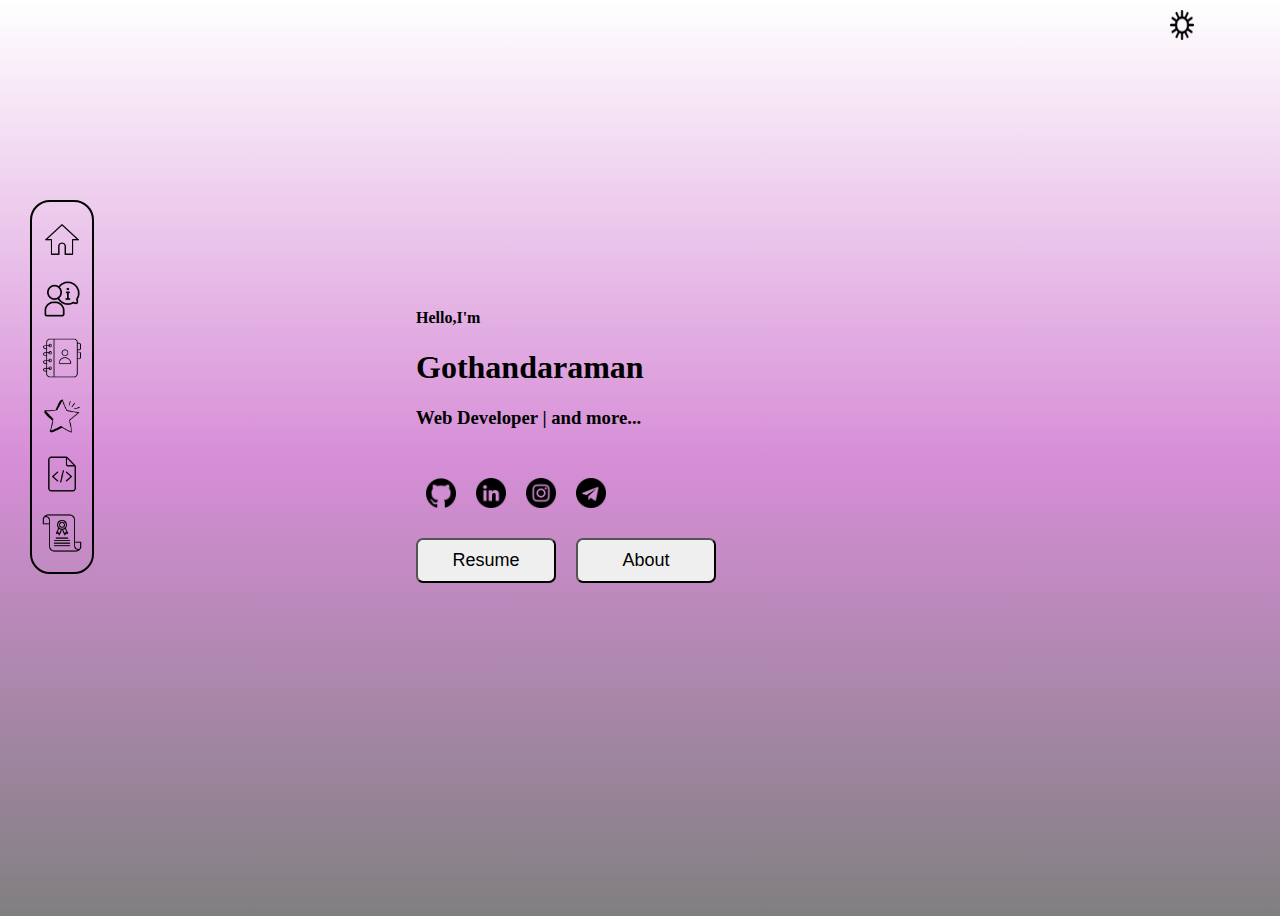
<file: Portfolio project/index.html>
<!DOCTYPE html>
<html lang="en">
  <head>
    <meta charset="UTF-8" />
    <meta name="viewport" content="width=device-width, initial-scale=1.0" />
    <title>Portfolio</title>
    <link rel="stylesheet" href="./style.css" />
  </head>
  <body id="body">
    <div id="dark">
      <img src="./icons/sun.png" alt="" id="day" />
      <img src="./icons/moon.png" alt="" id="night" />
    </div>
    <div id="all">
      <div id="nav">
        <a href="index.html" class="anker"
          ><img src="./icons/home.png" alt="Home" title="Home"
        /></a>
        <a href="about.html" class="anker"
          ><img src="./icons/about.png" alt="About" title="About" />
        </a>
        <a href="contact.html" class="anker"
          ><img src="./icons/contact.png" alt="Contact" title="Contact"
        /></a>
        <a href="skills.html" class="anker"
          ><img src="./icons/skill.png" alt="Skills" title="Skills"
        /></a>
        <a href="project.html" class="anker"
          ><img src="./icons/project.png" alt="Project" title="Project"
        /></a>
        <a href="certificate.html" class="anker"
          ><img
            src="./icons/certificates.png"
            alt="Certificates"
            title="certificate"
        /></a>
      </div>
      <div id="minctn">
        <div id="content">
          <h4 id="invt" class="txt">Hello,I'm</h4>
          <h1 id="name" class="txt">Gothandaraman</h1>
          <h3 id="role" class="txt">Web Developer | and more...</h3>
        </div>
        <div id="contact">
          <img src="./icons/github.png" alt="Github" />
          <img src="./icons/linkedin (1).png" alt="Linkdln" />
          <img src="./icons/instagram.png" alt="Instagram" />
          <img src="./icons/telegram.png" alt="Telegram" />
        </div>
        <div id="btn">
          <button type="submit">Resume</button>
          <button type="submit" id="abt">About</button>
        </div>
      </div>
    </div>
    <script src="./script.js"></script>
  </body>
</html>
</file>
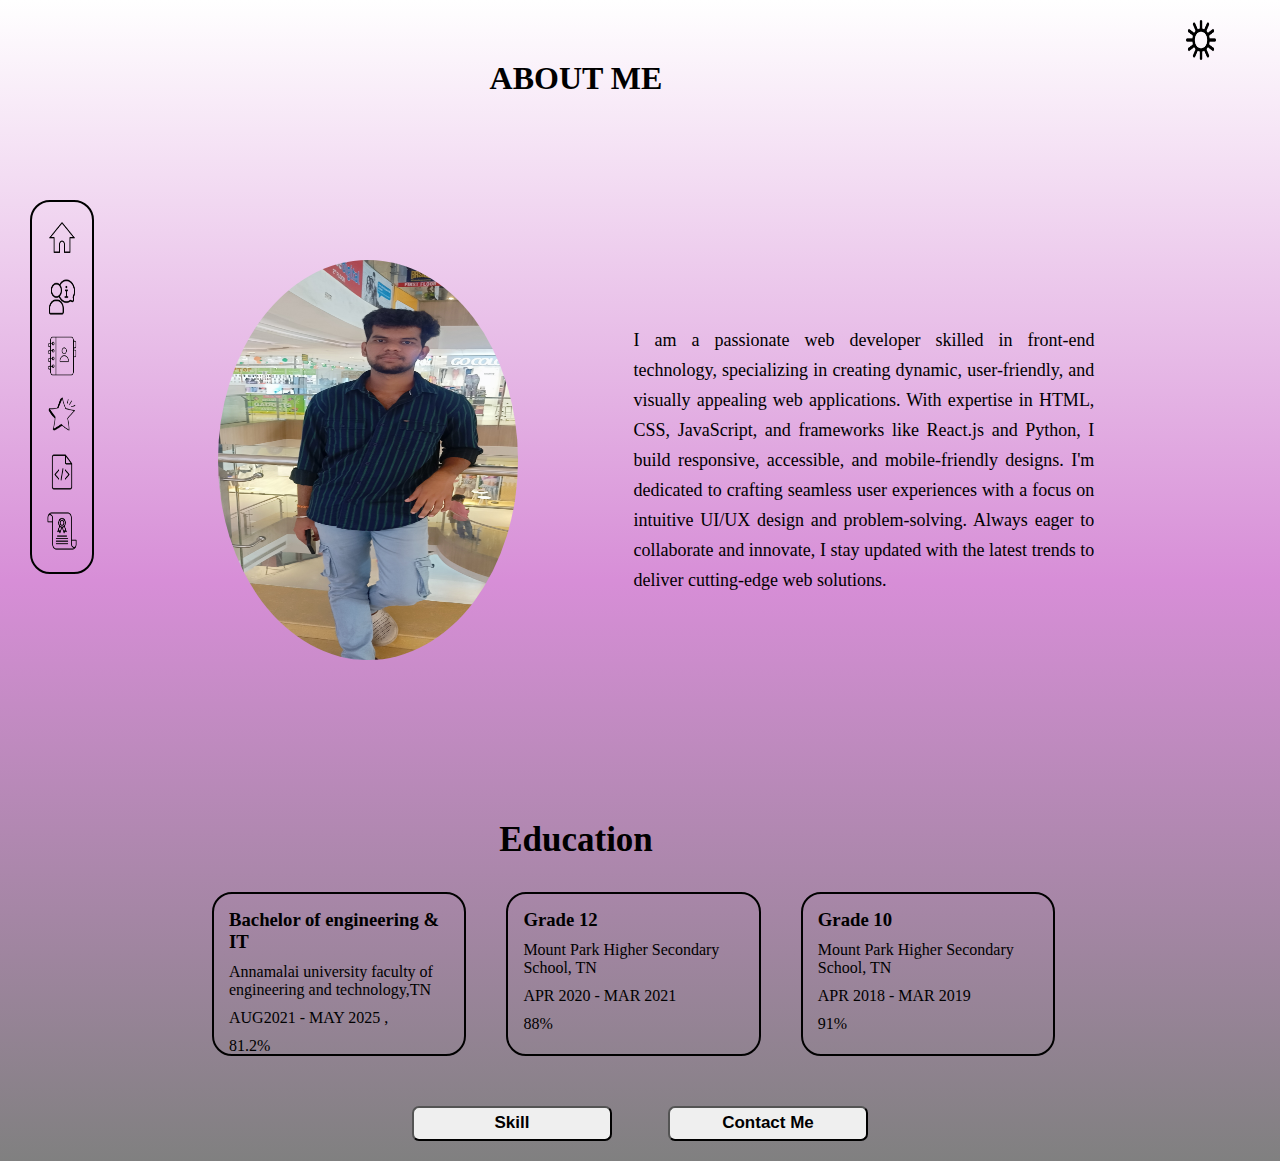
<file: Portfolio project/about.html>
<!DOCTYPE html>
<html lang="en">
  <head>
    <meta charset="UTF-8" />
    <meta name="viewport" content="width=device-width, initial-scale=1.0" />
    <title>About Me</title>
    <link rel="stylesheet" href="about.css" />
  </head>
  <body id="body">
    <div id="dark">
      <img src="./icons/sun.png" alt="" id="day" />
      <img src="./icons/moon.png" alt="" id="night" />
    </div>
    <div id="all">
      <div id="topic">
        <h1>ABOUT ME</h1>
      </div>
      <div id="first">
        <div id="nav">
          <a href="index.html" class="anker"
            ><img src="./icons/home.png" alt="Home"
          /></a>
          <a href="about.html" class="anker"
            ><img src="./icons/about.png" alt="About" />
          </a>
          <a href="contact.html" class="anker"
            ><img src="./icons/contact.png" alt="Contact"
          /></a>
          <a href="skills.html" class="anker"
            ><img src="./icons/skill.png" alt="Skills"
          /></a>
          <a href="project.html" class="anker"
            ><img src="./icons/project.png" alt="Project"
          /></a>
          <a href="certificate.html" class="anker"
            ><img src="./icons/certificates.png" alt="Project"
          /></a>
        </div>
        <div id="me">
          <img src="./icons/me.jpg" alt="" />
        </div>

        <div id="about">
          <p>
            I am a passionate web developer skilled in front-end technology,
            specializing in creating dynamic, user-friendly, and visually
            appealing web applications. With expertise in HTML, CSS, JavaScript,
            and frameworks like React.js and Python, I build responsive,
            accessible, and mobile-friendly designs. I'm dedicated to crafting
            seamless user experiences with a focus on intuitive UI/UX design and
            problem-solving. Always eager to collaborate and innovate, I stay
            updated with the latest trends to deliver cutting-edge web
            solutions.
          </p>
        </div>
      </div>
      <div id="second">
        <p id="edtopic">Education</p>
        <div id="education">
          <div id="clg">
            <h3 class="eddetails">Bachelor of engineering & IT</h3>
            <p class="eddetails">
              Annamalai university faculty of engineering and technology,TN
            </p>
            <p class="eddetails">AUG2021 - MAY 2025 ,</p>
            <p class="eddetails">81.2%</p>
          </div>
          <div id="twelth">
            <h3 class="eddetails">Grade 12</h3>
            <p class="eddetails">Mount Park Higher Secondary School, TN</p>
            <p class="eddetails">APR 2020 - MAR 2021</p>
            <p class="eddetails">88%</p>
          </div>
          <div id="tenth">
            <h3 class="eddetails">Grade 10</h3>
            <p class="eddetails">Mount Park Higher Secondary School, TN</p>
            <p class="eddetails">APR 2018 - MAR 2019</p>
            <p class="eddetails">91%</p>
          </div>
        </div>
        <div id="btncontainer">
          <div id="btn">
            <button type="submit" class="cdbtn">Skill</button>
            <button type="submit" class="cdbtn">Contact Me</button>
          </div>
        </div>
      </div>
    </div>

    <script src="script.js"></script>
  </body>
</html>
</file>
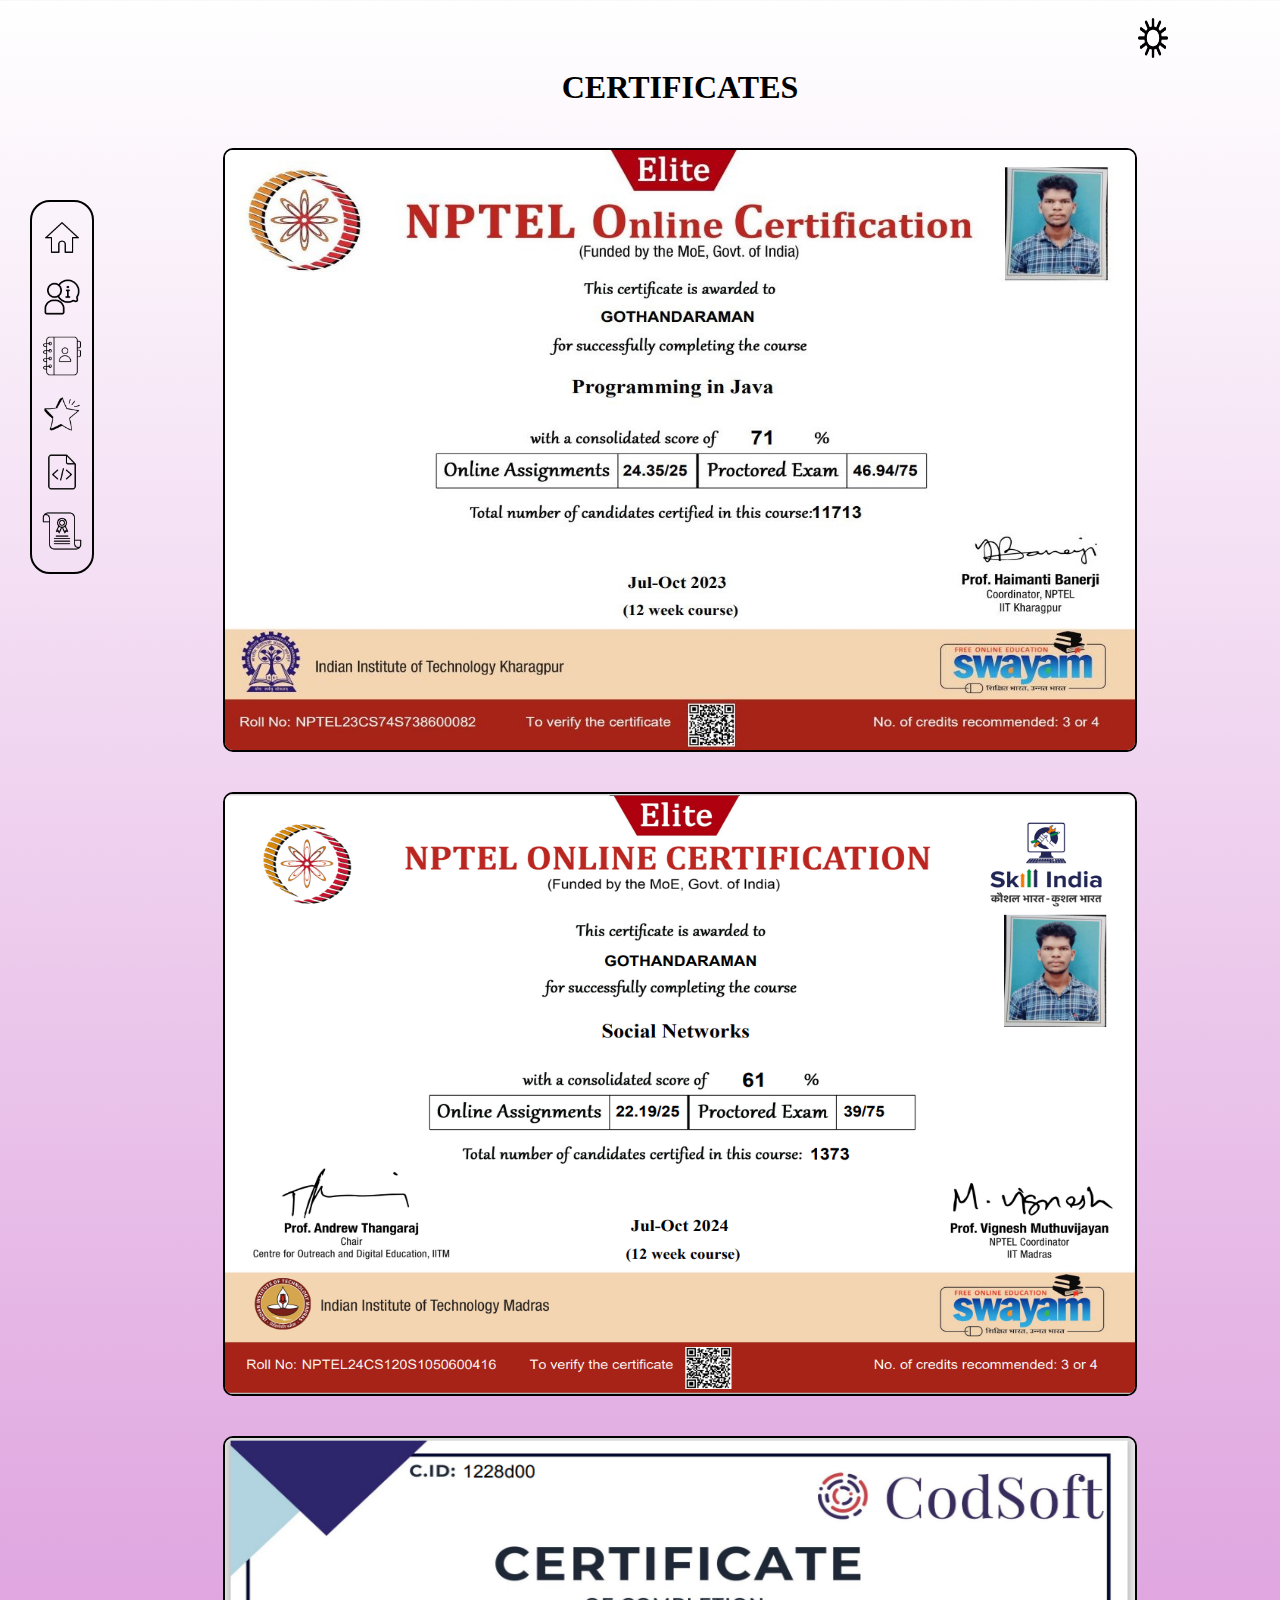
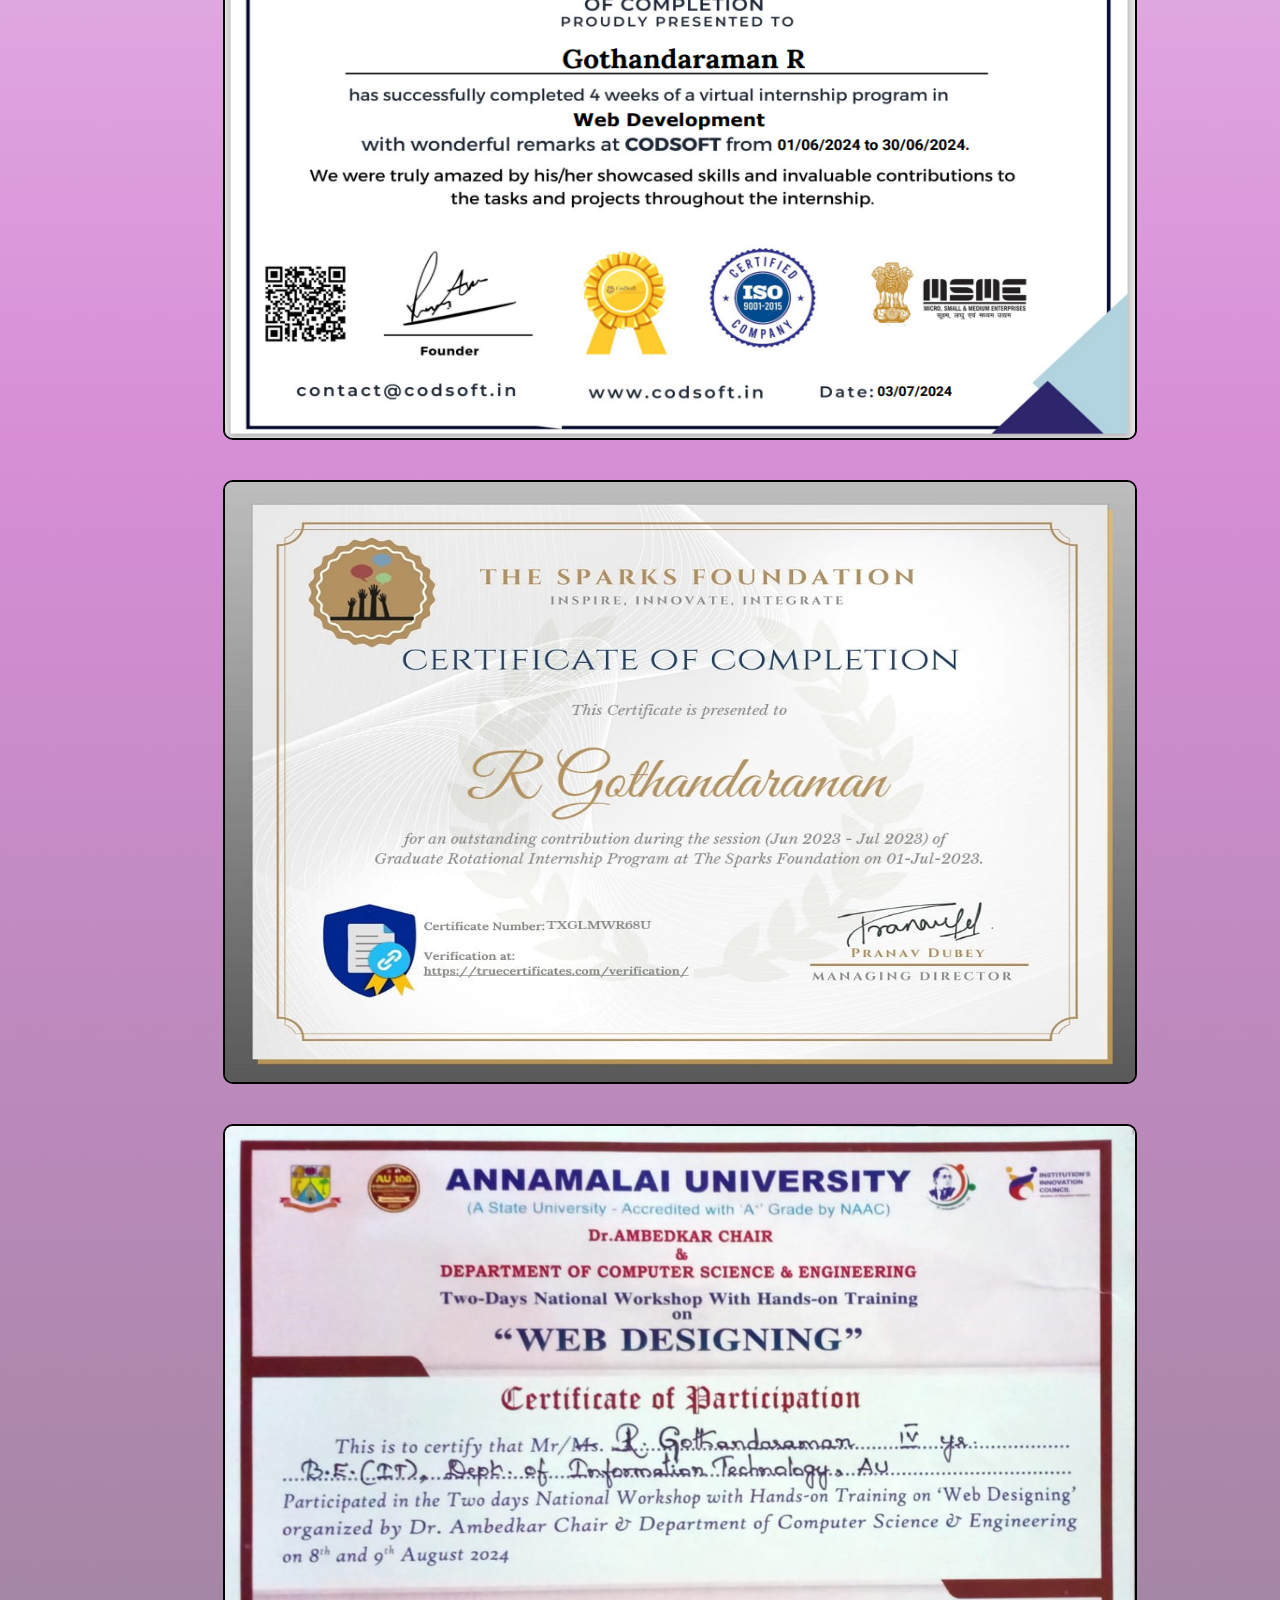
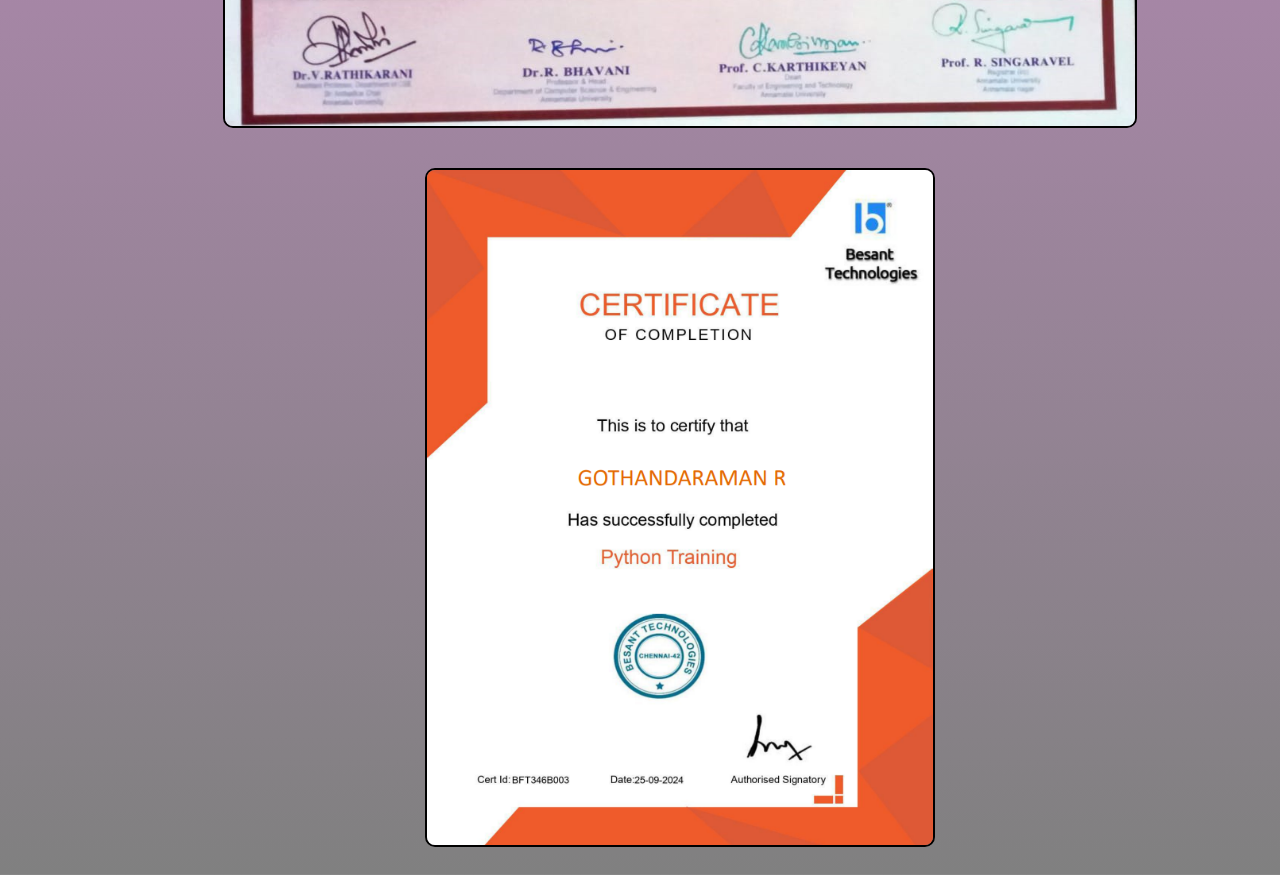
<file: Portfolio project/certificate.html>
<!DOCTYPE html>
<html lang="en">
  <head>
    <meta charset="UTF-8" />
    <meta name="viewport" content="width=device-width, initial-scale=1.0" />
    <title>certificate</title>
    <link rel="stylesheet" href="certificate.css" />
  </head>
  <body id="body">
    <div id="dark">
      <img src="./icons/sun.png" alt="" id="day" />
      <img src="./icons/moon.png" alt="" id="night" />
    </div>
    <div id="all">
      <div id="nav">
        <a href="index.html" class="anker"
          ><img src="./icons/home.png" alt="Home" title="Home"
        /></a>
        <a href="about.html" class="anker"
          ><img src="./icons/about.png" alt="About" title="About" />
        </a>
        <a href="contact.html" class="anker"
          ><img src="./icons/contact.png" alt="Contact" title="Contact"
        /></a>
        <a href="skills.html" class="anker"
          ><img src="./icons/skill.png" alt="Skills" title="Skills"
        /></a>
        <a href="project.html" class="anker"
          ><img src="./icons/project.png" alt="Project" title="Project"
        /></a>
        <a href="certificate.html" class="anker"
          ><img
            src="./icons/certificates.png"
            alt="Certificates"
            title="certificate"
        /></a>
      </div>
      <div id="main">
        <div id="head">
          <h1>CERTIFICATES</h1>
        </div>
        <div id="certificate">
          <img src="./certificate/java.jpg" alt="" class="size" />
          <img src="./certificate/social_networks.png" alt="" class="size" />
          <img src="./certificate/CODSOFT.png" alt="" class="size" />
          <img src="./certificate/spark_intern.jpg" alt="" class="size" />
          <img src="./certificate/cse.jpeg" alt="" class="size" />
          <img src="./certificate/PYTHON_CERTIFICATE.png" alt="" class="size" id="siz" />
        </div>
      </div>
    </div>

    <script src="script.js"></script>
  </body>
</html>
</file>
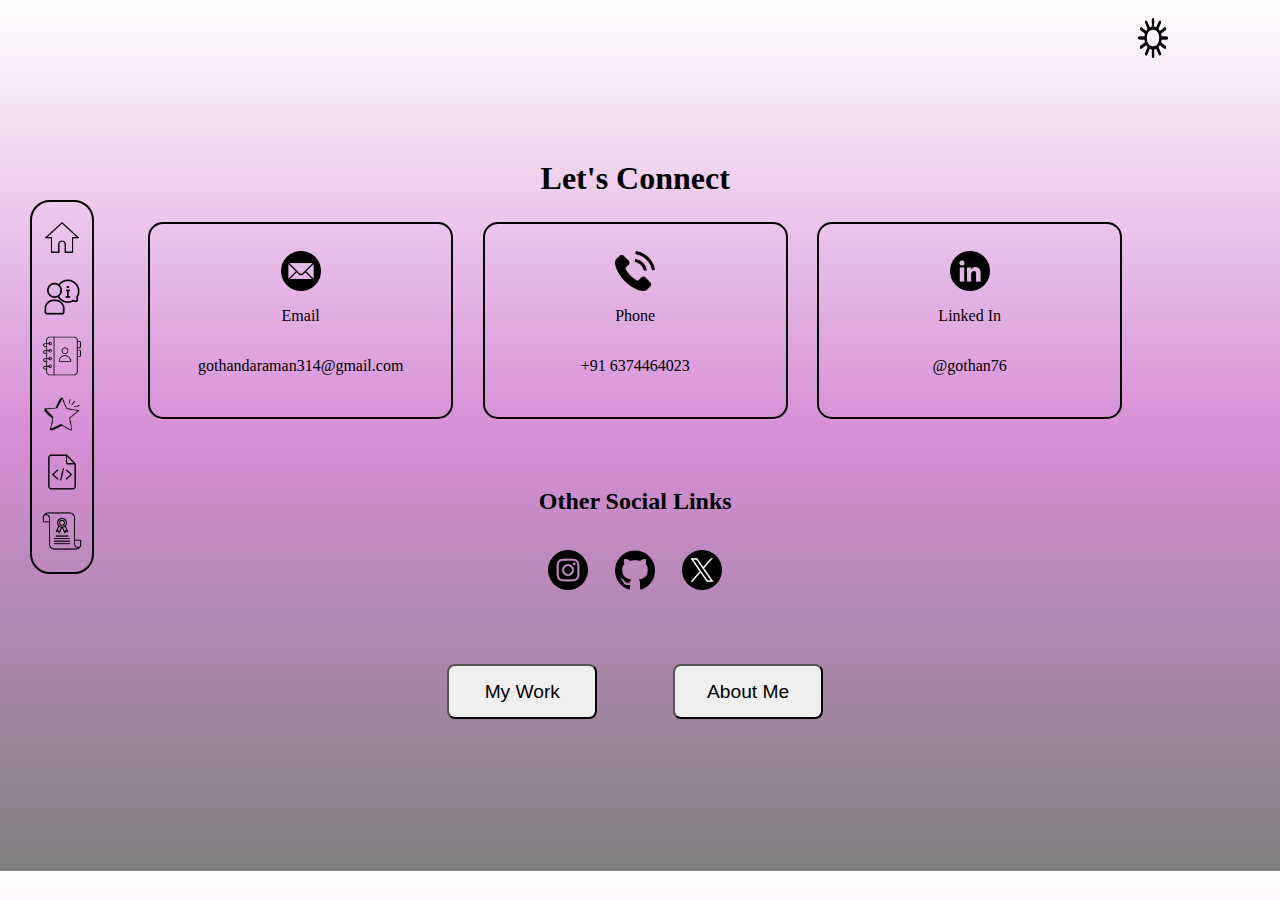
<file: Portfolio project/contact.html>
<!DOCTYPE html>
<html lang="en">
  <head>
    <meta charset="UTF-8" />
    <meta name="viewport" content="width=device-width, initial-scale=1.0" />
    <title>Contact</title>
    <link rel="stylesheet" href="contact.css" />
  </head>
  <body id="body">
    <div id="dark">
      <img src="./icons/sun.png" alt="" id="day" />
      <img src="./icons/moon.png" alt="" id="night" />
    </div>
    <div id="all">
      <div id="nav">
        <a href="index.html" class="anker"
          ><img src="./icons/home.png" alt="Home"
        /></a>
        <a href="about.html" class="anker"
          ><img src="./icons/about.png" alt="About" />
        </a>
        <a href="contact.html" class="anker"
          ><img src="./icons/contact.png" alt="Contact"
        /></a>
        <a href="skills.html" class="anker"
          ><img src="./icons/skill.png" alt="Skills"
        /></a>
        <a href="project.html" class="anker"
          ><img src="./icons/project.png" alt="Project"
        /></a>
        <a href="certificate.html" class="anker"
          ><img src="./icons/certificates.png" alt="Project"
        /></a>
      </div>
      <div id="main">
        <div id="head">
          <h1>Let's Connect</h1>
        </div>
        <div id="three">
          <div id="mail" onclick="mail()">
            <img src="./icons/email.png" alt="Email_icon" />
            <p>Email</p>
            <p>
              <a href="mailto:gothandaraman314@gmail.com"
                >gothandaraman314@gmail.com</a
              >
            </p>
          </div>
          <div id="phone">
            <img src="./icons/telephone.png" alt="Phone_icon" />
            <p>Phone</p>
            <p>+91 6374464023</p>
          </div>
          <div id="linkdin" onclick="link()">
            <img src="./icons/linkedin (1).png" alt="Linkdeln_icon" />
            <p>Linked In</p>
            <a href="https://www.linkedin.com/in/gothanda-raman-261513274"
              ><p>@gothan76</p></a
            >
          </div>
        </div>
        <div id="social">
          <h2>Other Social Links</h2>
          <div id="link">
            <img src="./icons/instagram.png" alt="" />
            <img src="./icons/github.png" alt="" />
            <img src="./icons/twitter.png" alt="" />
          </div>
        </div>
        <div id="button">
          <a href="project.html"><button>My Work</button></a>
          <a href="index.html"><button>About Me</button></a>
        </div>
      </div>
    </div>

    <script src="script.js"></script>
  </body>
</html>
</file>
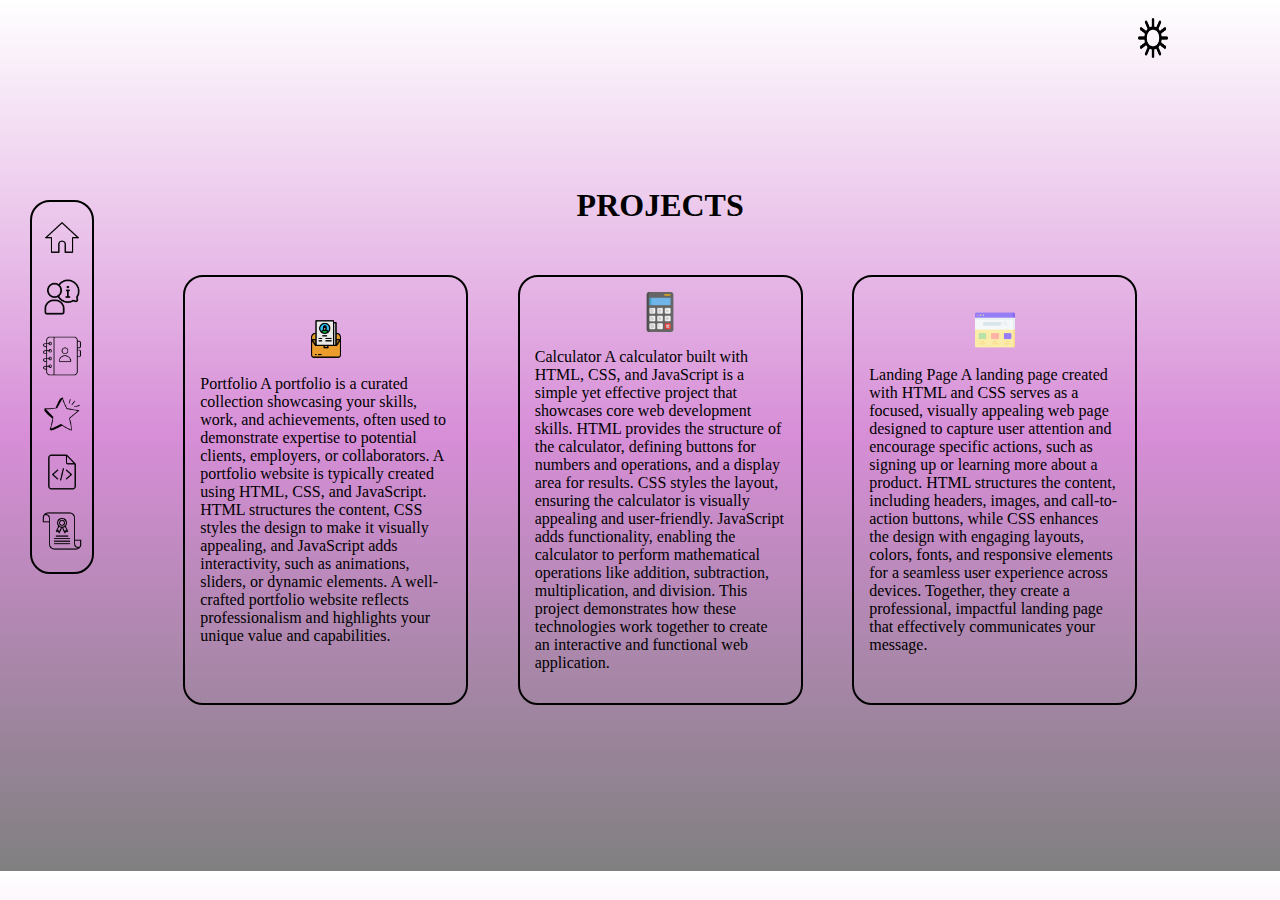
<file: Portfolio project/project.html>
<!DOCTYPE html>
<html lang="en">
  <head>
    <meta charset="UTF-8" />
    <meta name="viewport" content="width=device-width, initial-scale=1.0" />
    <title>Project</title>
    <link rel="stylesheet" href="project.css" />
  </head>
  <body id="body">
    <div id="dark">
      <img src="./icons/sun.png" alt="" id="day" />
      <img src="./icons/moon.png" alt="" id="night" />
    </div>
    <div id="all">
      <div id="nav">
        <a href="index.html" class="anker"
          ><img src="./icons/home.png" alt="Home"
        /></a>
        <a href="about.html" class="anker"
          ><img src="./icons/about.png" alt="About" />
        </a>
        <a href="contact.html" class="anker"
          ><img src="./icons/contact.png" alt="Contact"
        /></a>
        <a href="skills.html" class="anker"
          ><img src="./icons/skill.png" alt="Skills"
        /></a>
        <a href="project.html" class="anker"
          ><img src="./icons/project.png" alt="Project"
        /></a>
        <a href="certificate.html" class="anker"
          ><img src="./icons/certificates.png" alt="Project"
        /></a>
      </div>
      <div id="main">
        <div id="head">
          <h1>PROJECTS</h1>
        </div>
        <div id="project">
          <div id="portfolio">
            <img src="./icons/portfolio.png" alt="" />
            <p>
              Portfolio A portfolio is a curated collection showcasing your
              skills, work, and achievements, often used to demonstrate
              expertise to potential clients, employers, or collaborators. A
              portfolio website is typically created using HTML, CSS, and
              JavaScript. HTML structures the content, CSS styles the design to
              make it visually appealing, and JavaScript adds interactivity,
              such as animations, sliders, or dynamic elements. A well-crafted
              portfolio website reflects professionalism and highlights your
              unique value and capabilities.
            </p>
          </div>
          <div id="calculator">
            <img src="./icons/calculator.png" alt="" />
            <p>
              Calculator A calculator built with HTML, CSS, and JavaScript is a
              simple yet effective project that showcases core web development
              skills. HTML provides the structure of the calculator, defining
              buttons for numbers and operations, and a display area for
              results. CSS styles the layout, ensuring the calculator is
              visually appealing and user-friendly. JavaScript adds
              functionality, enabling the calculator to perform mathematical
              operations like addition, subtraction, multiplication, and
              division. This project demonstrates how these technologies work
              together to create an interactive and functional web application.
            </p>
          </div>
          <div id="landing">
            <img src="./icons/landing-page.png" alt="" />
            <p>
              Landing Page A landing page created with HTML and CSS serves as a
              focused, visually appealing web page designed to capture user
              attention and encourage specific actions, such as signing up or
              learning more about a product. HTML structures the content,
              including headers, images, and call-to-action buttons, while CSS
              enhances the design with engaging layouts, colors, fonts, and
              responsive elements for a seamless user experience across devices.
              Together, they create a professional, impactful landing page that
              effectively communicates your message.
            </p>
          </div>
        </div>
      </div>
    </div>

    <script src="script.js"></script>
  </body>
</html>
</file>
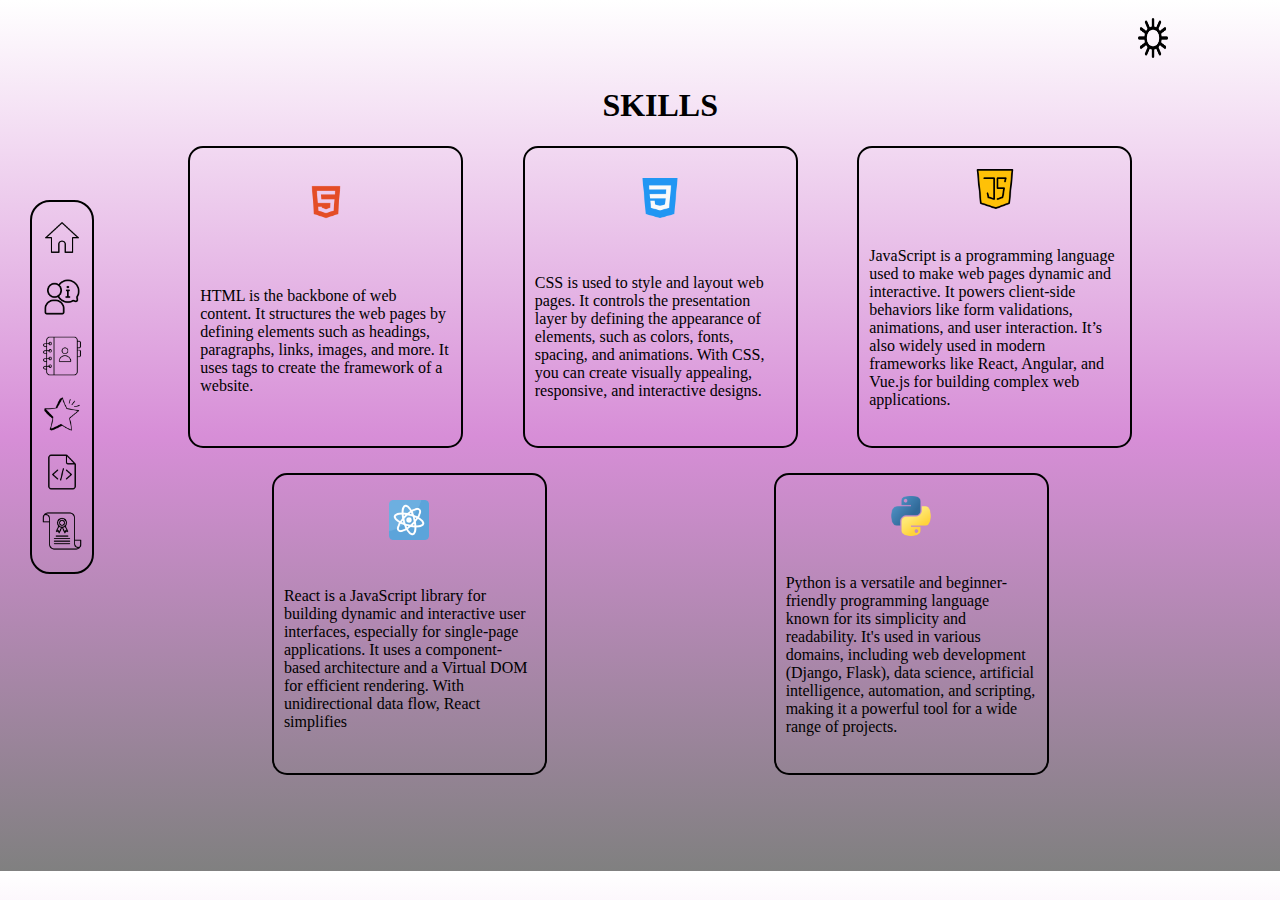
<file: Portfolio project/skills.html>
<!DOCTYPE html>
<html lang="en">
  <head>
    <meta charset="UTF-8" />
    <meta name="viewport" content="width=device-width, initial-scale=1.0" />
    <title>skills</title>
    <link rel="stylesheet" href="skills.css" />
  </head>
  <body id="body">
    <div id="dark">
      <img src="./icons/sun.png" alt="" id="day" />
      <img src="./icons/moon.png" alt="" id="night" />
    </div>
    <div id="all">
      <div id="nav">
        <a href="index.html" class="anker"
          ><img src="./icons/home.png" alt="Home"
        /></a>
        <a href="about.html" class="anker"
          ><img src="./icons/about.png" alt="About" />
        </a>
        <a href="contact.html" class="anker"
          ><img src="./icons/contact.png" alt="Contact"
        /></a>
        <a href="skills.html" class="anker"
          ><img src="./icons/skill.png" alt="Skills"
        /></a>
        <a href="project.html" class="anker"
          ><img src="./icons/project.png" alt="Project"
        /></a>
        <a href="certificate.html" class="anker"
          ><img src="./icons/certificates.png" alt="Project"
        /></a>
      </div>
      <div id="tech">
        <div id="head">
          <h1>SKILLS</h1>
        </div>
        <div id="skill">
          <div id="html">
            <img src="./icons/html-5.png" alt="" />
            <p>
              HTML is the backbone of web content. It structures the web pages
              by defining elements such as headings, paragraphs, links, images,
              and more. It uses tags to create the framework of a website.
            </p>
          </div>
          <div id="css">
            <img src="./icons/css-3.png" alt="" />
            <p>
              CSS is used to style and layout web pages. It controls the
              presentation layer by defining the appearance of elements, such as
              colors, fonts, spacing, and animations. With CSS, you can create
              visually appealing, responsive, and interactive designs.
            </p>
          </div>
          <div id="js">
            <img src="./icons/java-script.png" alt="" />
            <p>
              JavaScript is a programming language used to make web pages
              dynamic and interactive. It powers client-side behaviors like form
              validations, animations, and user interaction. It’s also widely
              used in modern frameworks like React, Angular, and Vue.js for
              building complex web applications.
            </p>
          </div>
          <div id="react">
            <img src="./icons/physics.png" alt="" />
            <p>
              React is a JavaScript library for building dynamic and interactive
              user interfaces, especially for single-page applications. It uses
              a component-based architecture and a Virtual DOM for efficient
              rendering. With unidirectional data flow, React simplifies
            </p>
          </div>
          <div id="python">
            <img src="./icons/python.png" alt="" />
            <p>
              Python is a versatile and beginner-friendly programming language
              known for its simplicity and readability. It's used in various
              domains, including web development (Django, Flask), data science,
              artificial intelligence, automation, and scripting, making it a
              powerful tool for a wide range of projects.
            </p>
          </div>
        </div>
      </div>
    </div>

    <script src="script.js"></script>
  </body>
</html>
</file>
<file: Portfolio project/style.css>
body {
  /* background: repeating-linear-gradient(45deg, white, rgb(215, 142, 215), gray); */
  height: 100vh;
}
#all {
  display: flex;
  width: 95vw;
  height: 95vh;
  flex-direction: row;
  justify-content: center;
  align-items: center;
}

img,
.anker {
  width: 40px;
  height: 40px;
}

#nav {
  width: 40px;
  height: 350px;
  position: absolute;
  top: 200px;
  left: 10px;
  margin-left: 20px;
  display: flex;
  flex-direction: column;
  align-items: center;
  justify-content: space-around;
  border: 2px solid;
  padding: 10px;
  border-radius: 20px;
}

#nav > img {
  width: 50%;
  height: auto;
}

#dark {
  position: absolute;
  width: 80px;
  height: 100px;
  top: 10px;
  right: 30px;
}

#dark > img {
  width: 30%;
  height: 30%;
}

#night {
  display: none;
}

#minctn {
  width: 400px;
  height: auto;
  display: flex;
  flex-direction: column;
}

#contact,
#btn {
  width: 80%;
  display: flex;
  margin-top: 30px;
}

#contact {
  flex-direction: row;
  justify-content: left;
  align-items: center;
  margin-top: 30px;
}

#contact > img {
  width: 30px;
  height: 30px;
  margin: 0px 10px 0px 10px;
}

#btn > button {
  width: 150px;
  height: 45px;
  border-radius: 7px;
  font-size: 18px;
  margin: 0px 20px 0px 0px;
}
/* media query */
@media all and (max-width: 700px) {
  #nav > img {
    width: 30px;
    padding: 10px;
  }
  #nav {
    position: absolute;
    display: flex;
    flex-direction: row;
    top: 500px;
    left: 80px;
    justify-content: space-around;
    border: 2px solid;
    height: 50px;
    width: 300px;
  }
}
@media all and (max-width: 600px) {
  #nav {
    position: absolute;
    display: flex;
    flex-direction: row;
    left: 15px;
  }
  #nav > img {
    width: 20px;
    padding: 10px;
  }
}
@media all and (max-width: 460px) {
  #nav {
    position: absolute;
    display: flex;
    flex-direction: row;
    left: -60px;
    justify-content: space-around;
    /* width: 250px; */
  }
  #all {
    width: 250px;
    position: absolute;
    left: 150px;
  }
  #nav > img {
    width: 20px;
    padding: 10px;
  }
}
@media all and (max-width: 396px) {
  #nav {
    position: absolute;
    display: flex;
    flex-direction: row;
    left: -100px;
    width: 250px;
    justify-content: space-around;
  }
  #dark > img {
    display: flex;
    justify-content: flex-end;
    border: 2px solid;
  }
  #all {
    width: 200px;
    position: absolute;
    left: 100px;
  }
  #nav > img {
    width: 20px;
    padding: 10px;
  }
  /* body {
    background: linear-gradient(
      0.1turn,
      rgba(169, 106, 169, 0.8),
      rgba(169, 106, 169, 0.8),
      rgb(206, 189, 214),
      rgba(152, 74, 161, 0.73)
    );
  } */
}
</file>
<file: Portfolio project/about.css>
* {
  padding: 0px;
  margin: 0px;
}
body {
  /* background: linear-gradient(45deg, #ffdee9 0%, #b5fffc 100%); */
  background-color: #ffdee9;
  background-image: linear-gradient(0deg, #ffdee9 0%, #b5fffc 100%);

  /* background-repeat: no-repeat; */
  /* width: 100px;
  height: 100px; */
  /* background-size: cover;
  border: 2px solid black; */
}
#dark {
  position: relative;
  width: 95%;
  display: flex;
  justify-content: flex-end;
}
#dark img {
  width: 30px;
  height: 40px;
  margin-top: 20px;
  margin-left: 20px;
}
#nav {
  width: 40px;
  height: 350px;
  position: fixed;
  top: 200px;
  left: 10px;
  margin-left: 20px;
  display: flex;
  flex-direction: column;
  align-items: center;
  justify-content: space-around;
  border: 2px solid;
  padding: 10px;
  border-radius: 20px;
}
#nav img {
  width: 30px;
  height: 40px;
}
#night {
  display: none;
}
#all {
  height: auto;
  width: 100vw;
}
#topic {
  display: flex;
  width: 90%;
  height: 40px;
  justify-content: center;
}
#me {
  width: 30%;
  margin-left: 10%;
  display: flex;
  justify-content: flex-end;
}
#me > img {
  width: 300px;
  height: 400px;
  border-radius: 50%;
}
#first {
  display: flex;
  flex-direction: row;
  width: 90vw;
  height: 80vh;
  justify-content: space-around;
  align-items: center;
  flex-wrap: wrap;
}
#about {
  width: 40%;
  text-align: justify;
  font-size: 18px;
  line-height: 30px;
}
#second {
  display: flex;
  flex-direction: column;
  width: 90vw;
  height: auto;
}
#edtopic {
  width: 100%;
  display: flex;
  justify-content: center;
  align-items: center;
  font-size: 35px;
  font-weight: 600;
}
#education {
  display: flex;
  height: auto;
  display: flex;
  width: 80%;
  flex-direction: row;
  align-items: center;
  justify-content: center;
  margin-left: 15%;
  margin-top: 1%;
}
.eddetails {
  padding: 5px;
}
#clg,
#twelth,
#tenth {
  width: 25%;
  height: 140px;
  margin: 20px;
  border: 2px solid;
  border-radius: 20px;
  padding: 10px;
}

#btncontainer {
  width: 100vw;
  display: flex;
  flex-direction: row;
  justify-content: center;
  align-items: center;
}

#btn {
  width: 40%;
  display: flex;
  flex-direction: row;
  flex-wrap: wrap;
  justify-content: space-around;
  align-items: center;
  margin: 20px;
  margin-top: 30px;
}
#btn > button {
  width: 200px;
  height: 35px;
  border-radius: 7px;
  font-size: 17px;
  font-weight: 600;
}

.cdbtn:hover {
  transition: 400ms;
  background-color: teal;
  color: white;
  cursor: pointer;
}
</file>
<file: Portfolio project/certificate.css>
/* nigth-dark mode */
#dark {
  position: absolute;
  width: 100%;
  height: 1%;
  /* border: 2px solid; */
  display: flex;
  justify-content: flex-end;
}
#dark img {
  width: 30px;
  height: 40px;
  margin: 10px 120px 10px 0px;
}

#night {
  display: none;
}
/* content */
#all {
  /* border: 2px solid; */
  display: flex;
  width: 100%;
  height: 100%;
  flex-direction: row;
  justify-content: center;
  align-items: center;
}
img {
  width: 40px;
  height: 40px;
}
/* nav-bar */
#nav {
  width: 40px;
  height: 350px;
  position: fixed;
  top: 200px;
  left: 10px;
  margin-left: 20px;
  display: flex;
  flex-direction: column;
  align-items: center;
  justify-content: space-around;
  border: 2px solid;
  padding: 10px;
  border-radius: 20px;
}
#main {
  /* border: 10px solid red; */
  width: 80%;
  height: 10%;
  margin: 40px 0px 0px 80px;
  display: flex;
  align-items: center;
  justify-content: center;
  flex-direction: column;
}
#certificate {
  /* border: 2px solid; */
  display: flex;
  width: 100%;
  align-items: center;
  justify-content: center;
  flex-direction: column;

  /* flex-wrap: wrap; */
}

.size {
  /* display: flex; */
  border: 2px solid;
  border-radius: 10px;
  width: 90%;
  height: 600px;
  margin-top: 20px;
  margin-bottom: 20px;
  /* flex-wrap: wrap; */
}
#siz {
  width: 50%;
  height: 60%;
}
</file>
<file: Portfolio project/contact.css>
#dark {
  position: absolute;
  width: 100%;
  height: 1%;
  /* border: 2px solid; */
  display: flex;
  justify-content: flex-end;
}
#dark img {
  width: 30px;
  height: 40px;
  margin: 10px 120px 10px 0px;
}

#night {
  display: none;
}
img {
  width: 40px;
  height: 40px;
}
#all {
  display: flex;
  width: 98vw;
  height: 95vh;
  flex-direction: row;
  justify-content: center;
  align-items: center;
  /* border: 2px solid; */
}
#nav {
  width: 40px;
  height: 350px;
  position: fixed;
  top: 200px;
  left: 10px;
  margin-left: 20px;
  display: flex;
  flex-direction: column;
  align-items: center;
  justify-content: space-around;
  border: 2px solid;
  padding: 10px;
  border-radius: 20px;
}
#three {
  /* border: 2px solid orange; */
  display: flex;
  width: 100%;
  height: 30%;
  align-items: center;
  justify-content: space-around;
}
#main {
  width: 80%;
  height: 80%;
  /* border: 2px solid red; */
  display: flex;
  flex-direction: column;
  align-items: center;
  justify-content: center;
}
#mail,
#phone,
#linkdin {
  border: 2px solid;
  width: 25%;
  height: 70%;
  display: flex;
  align-items: center;
  justify-content: center;
  flex-direction: column;
  border-radius: 15px;
  padding: 25px;
  cursor: pointer;
}
#social {
  /* border: 2px solid gray; */
  margin-top: 20px;
  width: 25%;
  height: 25%;
  display: flex;
  align-items: center;
  justify-content: center;
  flex-direction: column;
}
#link {
  display: flex;
  flex-direction: row;
  justify-content: space-around;
  width: 80%;
  padding-top: 15px;
}
#link > img {
  display: flex;
}
#button {
  width: 45%;
  height: 10%;
  margin-top: 5%;
  display: flex;
  justify-content: space-around;
}
button {
  width: 150px;
  height: 80%;
  border-radius: 8px;
  font-size: larger;
  cursor: pointer;
}
a {
  text-decoration: none;
  color: black;
}
#mail:hover,#phone:hover,#linkdin:hover{
    background-color: aqua;
}
</file>
<file: Portfolio project/project.css>
#dark {
  position: absolute;
  width: 100%;
  height: 1%;
  /* border: 2px solid; */
  display: flex;
  justify-content: flex-end;
}
#dark img {
  width: 30px;
  height: 40px;
  margin: 10px 120px 10px 0px;
}

#night {
  display: none;
}
img {
  width: 40px;
  height: 40px;
}
#all {
  display: flex;
  width: 98vw;
  height: 95vh;
  flex-direction: row;
  justify-content: center;
  align-items: center;
  /* border: 2px solid; */
}
#nav {
  width: 40px;
  height: 350px;
  position: fixed;
  top: 200px;
  left: 10px;
  margin-left: 20px;
  display: flex;
  flex-direction: column;
  align-items: center;
  justify-content: space-around;
  border: 2px solid;
  padding: 10px;
  border-radius: 20px;
}
#main {
  /* border: 2px solid red; */
  display: flex;
  width: 80%;
  height: 80%;
  flex-direction: column;
  align-items: center;
  justify-content: center;
  margin-left: 50px;
  flex-wrap: wrap;
}
#project {
  display: flex;
  flex-direction: row;
  width: 100%;
  /* border: 2px solid blue; */
  justify-content: space-around;
  margin-top: 30px;
  flex-wrap: wrap;
}
#portfolio,
#calculator,
#landing {
  border: 2px solid;
  display: flex;
  width: 25%;
  flex-direction: column;
  align-items: center;
  justify-content: center;
  border-radius: 20px;
  padding: 15px;
  flex-wrap: wrap;
}
</file>
<file: Portfolio project/skills.css>
#dark {
  position: absolute;
  width: 100%;
  height: 1%;
  /* border: 2px solid; */
  display: flex;
  justify-content: flex-end;
}
#dark img {
  width: 30px;
  height: 40px;
  margin: 10px 120px 10px 0px;
}

#night {
  display: none;
}
img {
  width: 40px;
  height: 40px;
}
#all {
  display: flex;
  width: 98vw;
  height: 95vh;
  flex-direction: row;
  justify-content: center;
  align-items: center;
  /* border: 2px solid; */
}
#nav {
  width: 40px;
  height: 350px;
  position: fixed;
  top: 200px;
  left: 10px;
  margin-left: 20px;
  display: flex;
  flex-direction: column;
  align-items: center;
  justify-content: space-around;
  border: 2px solid;
  padding: 10px;
  border-radius: 20px;
}
#tech {
  display: flex;
  width: 80%;
  height: 90%;
  flex-direction: row;
  margin-top: 30px;
  align-items: center;
  justify-content: center;
  margin-left: 50px;
  flex-wrap: wrap;
  /* border: 2px solid red; */
}
#html,
#css,
#js,
#react,
#python {
  border: 2px solid black;
  display: flex;
  flex-wrap: wrap;
  width: 25%;
  border-radius: 15px;
  align-items: center;
  justify-content: center;
  margin-bottom: 25px;
  padding: 10px;
}
#skill{
  display: flex;
  flex-direction: row;
  width: 100%;
  height: 85%;
  margin-bottom: 40px;
  justify-content: space-around;
  flex-wrap: wrap;
  /* border: 2px solid green; */
  
}
</file>
